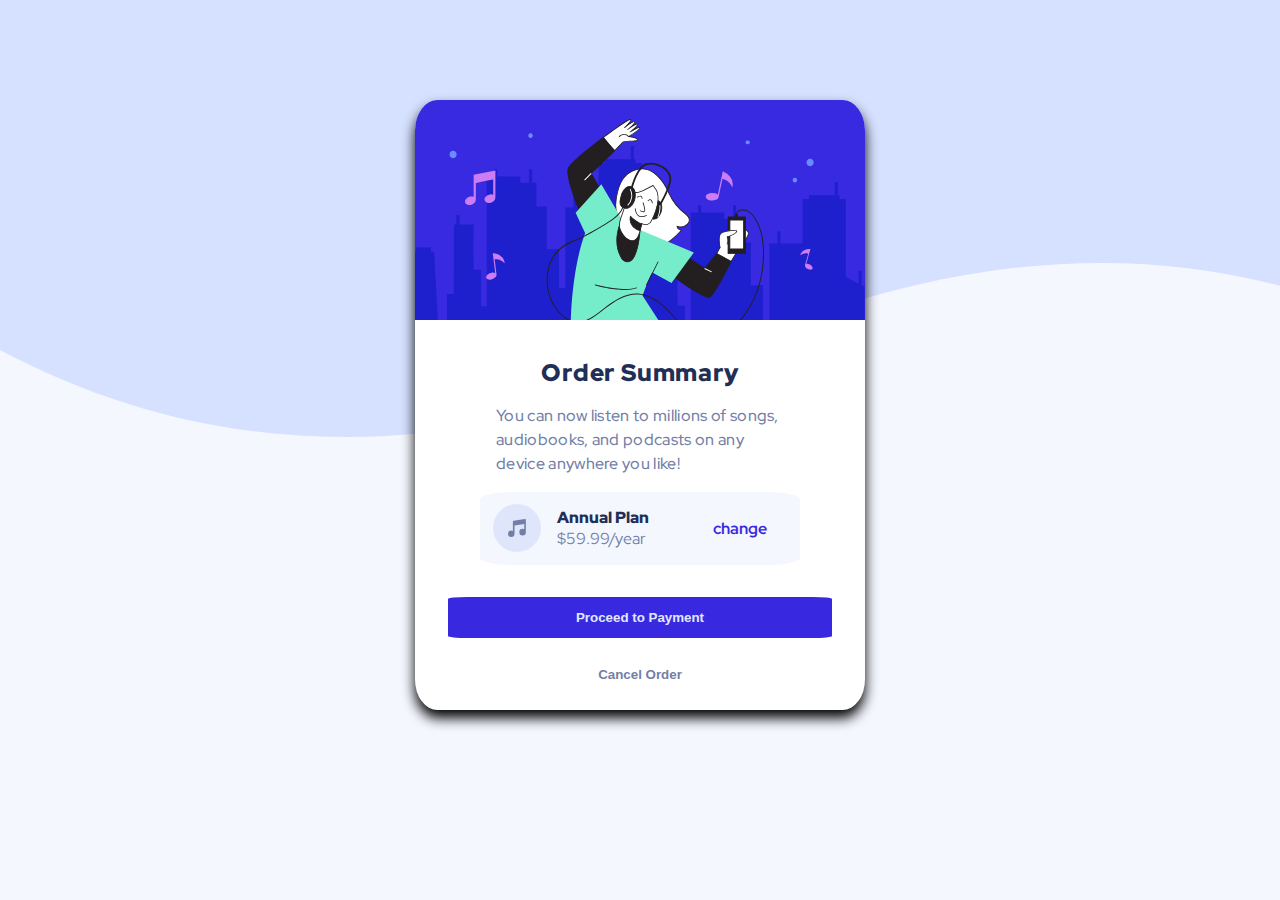
<file: index.html>
<!DOCTYPE html>
<html lang="en">
  <head>
    <meta charset="UTF-8" />
    <meta http-equiv="X-UA-Compatible" content="IE=edge" />
    <meta name="viewport" content="width=device-width, initial-scale=1.0" />
    <link rel="stylesheet" href="style.css" />
    <link
      rel="shortcut icon"
      type="image/png"
      href="./images/favicon-32x32.png"
    />
    <link rel="preconnect" href="https://fonts.googleapis.com">
<link rel="preconnect" href="https://fonts.gstatic.com" crossorigin>
<link href="https://fonts.googleapis.com/css2?family=Red+Hat+Display:wght@500;700;900&display=swap" rel="stylesheet">
    <title>Order Summary</title>
  </head>
  <body>
    <div class="card-container">
      <header class="img-container">
        <img
          src="./images/illustration-hero.svg"
          alt="woman listening to music"
          class="hero-img"
        />
      </header>
      <section class="order-container">
        <h2 class="order-heading">Order Summary</h3>
        <p class="order-info">
          You can now listen to millions of songs, audiobooks, and podcasts on
          any device anywhere you like!
        </p>
        <div class="price-plan">
          <img src="./images/icon-music.svg" alt="music icon" class="icon" />
          <span class="price-info"
            ><p class="price-heading">Annual Plan</p>
            <p class="price">$59.99/year</p></span
          >
          <a href="#" class="price-change">change</a>
        </div>
      </section>
      <button class="checkout">Proceed to Payment</button>
      <button class="cancel">Cancel Order</button>
    </div>
    
  </body>
</html>
</file>
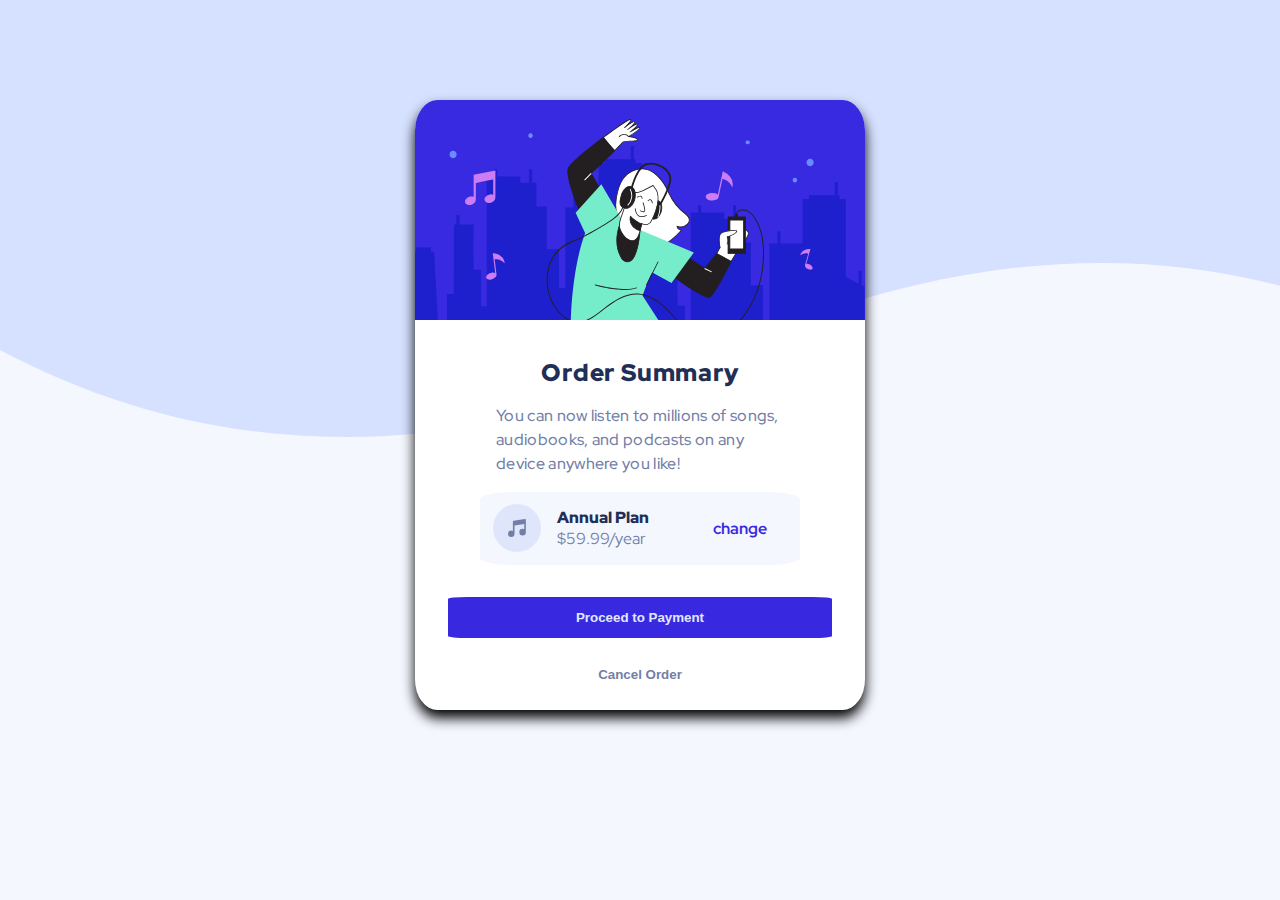
<file: design/index.html>
<!DOCTYPE html>
<html lang="en">
  <head>
    <meta charset="UTF-8" />
    <meta http-equiv="X-UA-Compatible" content="IE=edge" />
    <meta name="viewport" content="width=device-width, initial-scale=1.0" />
    <link rel="stylesheet" href="style.css" />
    <link
      rel="shortcut icon"
      type="image/png"
      href="../images/favicon-32x32.png"
    />
    <link rel="preconnect" href="https://fonts.googleapis.com">
<link rel="preconnect" href="https://fonts.gstatic.com" crossorigin>
<link href="https://fonts.googleapis.com/css2?family=Red+Hat+Display:wght@500;700;900&display=swap" rel="stylesheet">
    <title>Order Summary</title>
  </head>
  <body>
    <div class="card-container">
      <header class="img-container">
        <img
          src="../images/illustration-hero.svg"
          alt="woman listening to music"
          class="hero-img"
        />
      </header>
      <section class="order-container">
        <h2 class="order-heading">Order Summary</h3>
        <p class="order-info">
          You can now listen to millions of songs, audiobooks, and podcasts on
          any device anywhere you like!
        </p>
        <div class="price-plan">
          <img src="../images/icon-music.svg" alt="music icon" class="icon" />
          <span class="price-info"
            ><p class="price-heading">Annual Plan</p>
            <p class="price">$59.99/year</p></span
          >
          <a href="#" class="price-change">change</a>
        </div>
      </section>
      <button class="checkout">Proceed to Payment</button>
      <button class="cancel">Cancel Order</button>
    </div>
    
  </body>
</html>
</file>
<file: style.css>
/* ### Primary

- Pale blue: hsl(225, 100%, 94%)
- Bright blue: hsl(245, 75%, 52%)

### Neutral

- Very pale blue: hsl(225, 100%, 98%)
- Desaturated blue: hsl(224, 23%, 55%)
- Dark blue: hsl(223, 47%, 23%) */

* {
  margin: 0;
  padding: 0;
  box-sizing: border-box;
}

html {
  font-size: 16px;
  font-family: "Red Hat Display", sans-serif;
}

body {
  background: hsl(225, 100%, 98%) url(./images/pattern-background-desktop.svg)
    no-repeat;

  display: flex;
  align-items: center;
  height: 90vh;
}

.card-container {
  max-width: 40vw;
  margin: 0 auto;
  background-color: #fff;
  display: flex;
  flex-direction: column;
  align-items: center;
  justify-content: center;

  border-radius: 5%;
  overflow: hidden;
  box-shadow: 0 0.5rem 0.8rem;
}

.hero-img {
  margin-bottom: 2rem;
}

.order-container {
  width: 18rem;

  display: flex;
  flex-direction: column;
  align-items: center;
}

.order-heading {
  margin-bottom: 1rem;
  letter-spacing: 0.05rem;
  font-weight: 900;
  color: hsl(223, 47%, 23%);
}

.order-info {
  margin-bottom: 1rem;
  font-weight: 500;
  color: hsl(224, 23%, 55%);
  line-height: 1.5rem;
  letter-spacing: 0.02rem;
}

.price-plan {
  width: 20rem;
  display: flex;
  align-items: center;
  background-color: hsl(225, 100%, 98%);
  gap: 1rem;
  margin-bottom: 2rem;
  padding: 0.8rem;
  border-radius: 10%;
}

.price-heading {
  font-weight: 900;
  color: hsl(223, 47%, 23%);
}

.price {
  color: hsl(224, 23%, 55%);
}

.price-change {
  text-decoration: none;
  color: hsl(245, 75%, 52%);
  font-weight: 700;
  margin-left: 3rem;
  transition: all 0.4s;
}

.price-change:hover {
  border-bottom: 2px solid hsl(245, 75%, 52%);
}

.checkout {
  width: 24rem;
  font-weight: 700;
  padding: 0.8rem;
  border-radius: 5%;
  margin-bottom: 1rem;
  border: none;
  outline: none;
  background-color: hsl(245, 75%, 52%);
  color: hsl(225, 100%, 94%);
  cursor: pointer;
  transition: all 0.4s;
}

.checkout:hover {
  transform: translateY(-0.1rem);
  box-shadow: 0 1rem 5rem;
}

.cancel {
  width: 24rem;
  font-weight: 700;
  padding: 0.8rem;
  border-radius: 5%;
  margin-bottom: 1rem;
  border: none;
  outline: none;
  background-color: #fff;
  color: hsl(224, 23%, 55%);
  cursor: pointer;
  transition: all 0.4s;
}

.cancel:hover {
  color: hsl(224, 23%, 45%);
}
</file>
<file: design/style.css>
/* ### Primary

- Pale blue: hsl(225, 100%, 94%)
- Bright blue: hsl(245, 75%, 52%)

### Neutral

- Very pale blue: hsl(225, 100%, 98%)
- Desaturated blue: hsl(224, 23%, 55%)
- Dark blue: hsl(223, 47%, 23%) */

* {
  margin: 0;
  padding: 0;
  box-sizing: border-box;
}

html {
  font-size: 16px;
  font-family: "Red Hat Display", sans-serif;
}

body {
  background: hsl(225, 100%, 98%) url(../images/pattern-background-desktop.svg)
    no-repeat;

  display: flex;
  align-items: center;
  height: 90vh;
}

.card-container {
  max-width: 40vw;
  margin: 0 auto;
  background-color: #fff;
  display: flex;
  flex-direction: column;
  align-items: center;
  justify-content: center;

  border-radius: 5%;
  overflow: hidden;
  box-shadow: 0 0.5rem 0.8rem;
}

.hero-img {
  margin-bottom: 2rem;
}

.order-container {
  width: 18rem;

  display: flex;
  flex-direction: column;
  align-items: center;
}

.order-heading {
  margin-bottom: 1rem;
  letter-spacing: 0.05rem;
  font-weight: 900;
  color: hsl(223, 47%, 23%);
}

.order-info {
  margin-bottom: 1rem;
  font-weight: 500;
  color: hsl(224, 23%, 55%);
  line-height: 1.5rem;
  letter-spacing: 0.02rem;
}

.price-plan {
  width: 20rem;
  display: flex;
  align-items: center;
  background-color: hsl(225, 100%, 98%);
  gap: 1rem;
  margin-bottom: 2rem;
  padding: 0.8rem;
  border-radius: 10%;
}

.price-heading {
  font-weight: 900;
  color: hsl(223, 47%, 23%);
}

.price {
  color: hsl(224, 23%, 55%);
}

.price-change {
  text-decoration: none;
  color: hsl(245, 75%, 52%);
  font-weight: 700;
  margin-left: 3rem;
  transition: all 0.4s;
}

.price-change:hover {
  border-bottom: 2px solid hsl(245, 75%, 52%);
}

.checkout {
  width: 24rem;
  font-weight: 700;
  padding: 0.8rem;
  border-radius: 5%;
  margin-bottom: 1rem;
  border: none;
  outline: none;
  background-color: hsl(245, 75%, 52%);
  color: hsl(225, 100%, 94%);
  cursor: pointer;
  transition: all 0.4s;
}

.checkout:hover {
  transform: translateY(-0.1rem);
  box-shadow: 0 1rem 5rem;
}

.cancel {
  width: 24rem;
  font-weight: 700;
  padding: 0.8rem;
  border-radius: 5%;
  margin-bottom: 1rem;
  border: none;
  outline: none;
  background-color: #fff;
  color: hsl(224, 23%, 55%);
  cursor: pointer;
  transition: all 0.4s;
}
</file>
